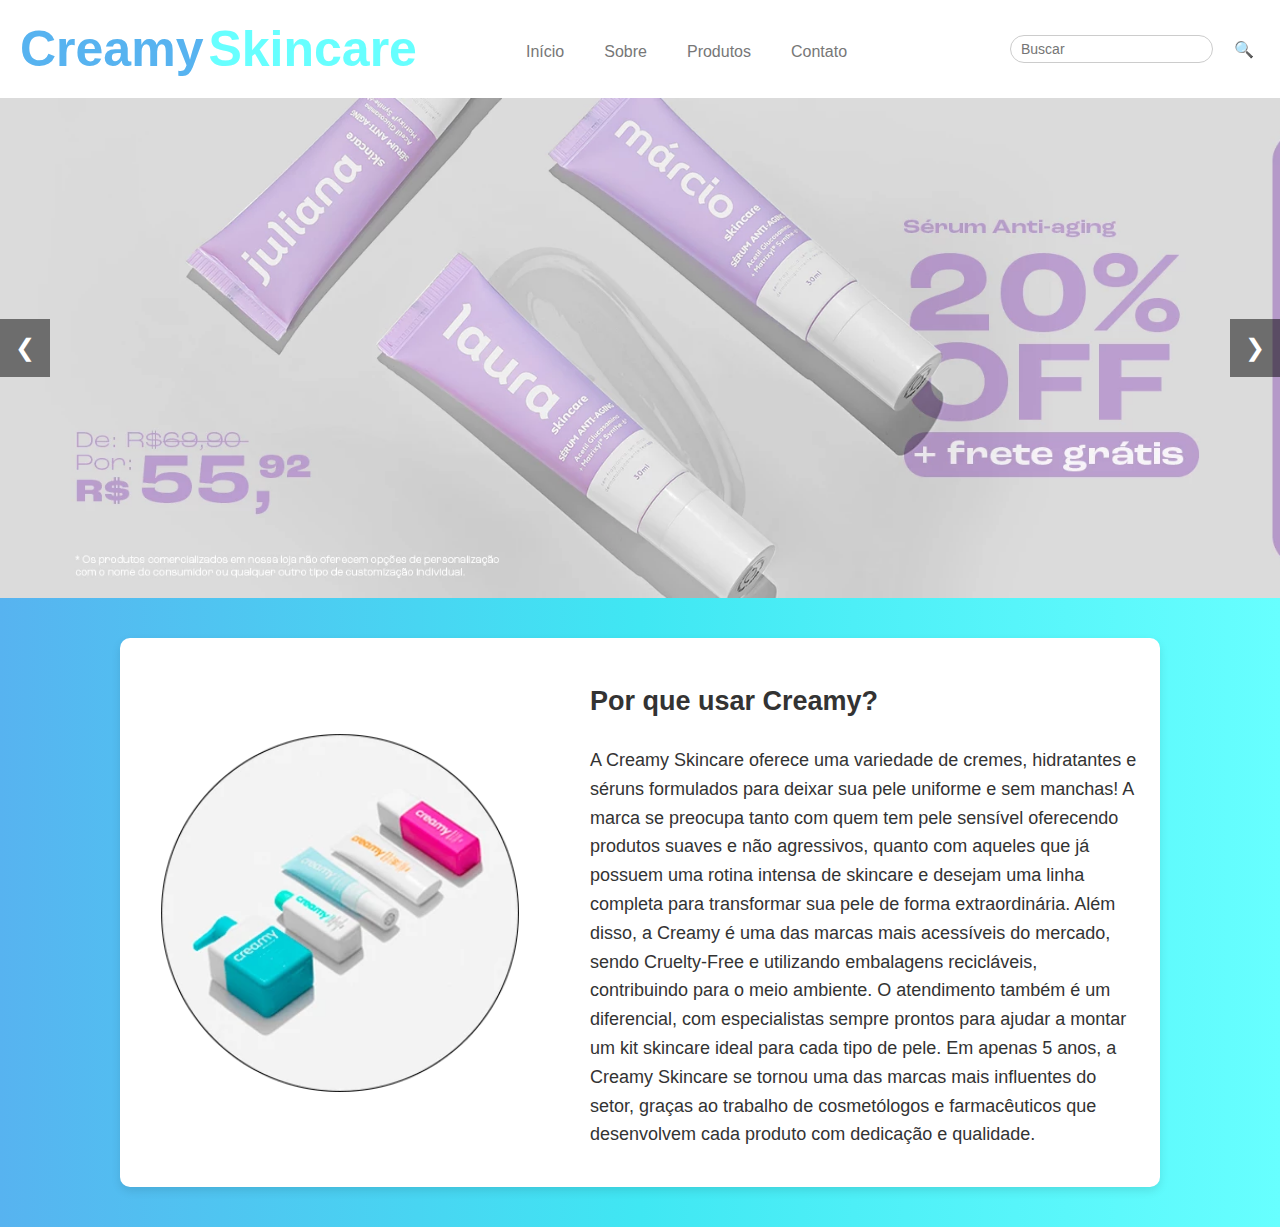
<file: index.html>
<!DOCTYPE html>
<html lang="pt">
<head>
    <meta charset="UTF-8">
    <meta name="viewport" content="width=device-width, initial-scale=1.0">
    <link rel="stylesheet" href="styles.css">
    <title>Creamy Skincare</title>
</head>
<body>
    <header>
        <div class="header-container">
            <h1>
                <span style="color: rgb(87, 179, 240);">Creamy</span>
                <span style="color: rgb(103, 255, 255);">Skincare</span>
            </h1>
        <nav>
    
            <ul class="nav-links">
                <li><a href="index.html">Início</a></li>
                <li><a href="Sobre.html">Sobre</a></li>
                <li><a href="Produtos.html">Produtos</a></li>
                <li><a href="contato.html">Contato</a></li>
            </ul>
            <div class="nav-icons">
                <input type="text" placeholder="Buscar" class="search-bar">
                <button class="search-btn">🔍</button>
            </div>
            
        </nav>
        </div>
    </header>

    <div class="carousel">
        <div class="carousel-container">
            <img src="Carrossel1.webp" alt="slide1">
            <img src="Carrossel2.webp" alt="Slide2">
            <img src="Carrossel3.webp" alt="slide3">
        </div>
        <div class="carousel-nav">
            <button onclick="prevSlide()">&#10094;</button>
            <button onclick="nextSlide()">&#10095;</button>
        </div>
    </div>

    <section class="container">
        <img src="imagemcirculo.webp" alt="Produtos Creamy">
        <div class="texto">
            <h2>Por que usar Creamy?</h2>
            <p>A Creamy Skincare oferece uma variedade de cremes, hidratantes e séruns formulados para deixar sua pele uniforme e sem manchas! 
            A marca se preocupa tanto com quem tem pele sensível  oferecendo produtos suaves e não agressivos, quanto com aqueles que já possuem uma rotina intensa de skincare 
            e desejam uma linha completa para transformar sua pele de forma extraordinária. Além disso, a Creamy é uma das marcas mais acessíveis do mercado, sendo Cruelty-Free e utilizando embalagens recicláveis, contribuindo para o meio ambiente. 
            O atendimento também é um diferencial, com especialistas sempre prontos para ajudar a montar um kit skincare ideal para cada tipo de pele. 
            Em apenas 5 anos, a Creamy Skincare se tornou uma das marcas mais influentes do setor, graças ao trabalho de cosmetólogos e farmacêuticos que desenvolvem cada produto com dedicação e qualidade.</p>
        </div>
    </section>
</body>
</html>
</file>
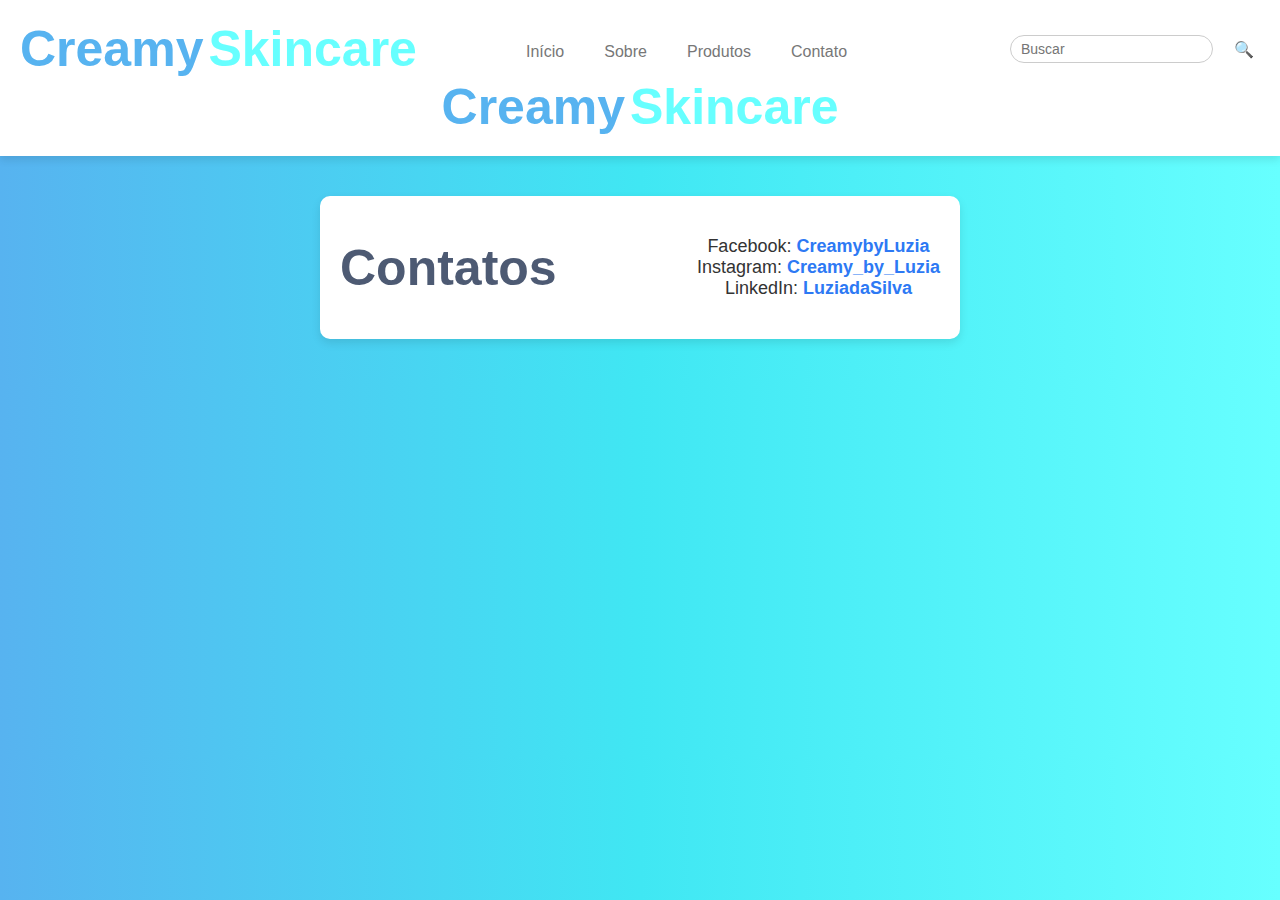
<file: contato.html>
<!DOCTYPE html>
<html lang="pt">
<head>
    <meta charset="UTF-8">
    <meta name="viewport" content="width=device-width, initial-scale=1.0">
    <link rel="stylesheet" href="styles.css">
    <link rel="stylesheet" href="contato.css">
    <title>Contato - Creamy Skincare</title>
</head>
<body>
    <header>
        <div class="header-container">
            <h1>
                <span style="color: rgb(87, 179, 240);">Creamy</span>
                <span style="color: rgb(103, 255, 255);">Skincare</span>
            </h1>
            <nav>
                <ul class="nav-links">
                    <li><a href="index.html">Início</a></li>
                    <li><a href="sobre.html">Sobre</a></li>
                    <li><a href="produtos.html">Produtos</a></li>
                    <li><a href="contato.html">Contato</a></li>
                </ul>
                <div class="nav-icons">
                    <input type="text" placeholder="Buscar" class="search-bar">
                    <button class="search-btn">🔍</button>
                </div>
            </nav>
        </div>
        <h1>
            <span style="color: rgb(87, 179, 240);">Creamy</span>
            <span style="color: rgb(103, 255, 255);">Skincare</span>
        </h1>
        </nav>
    </header>
    <div class="container">
        <h1>Contatos</h1>
        
        <p>
            Facebook: <a href="https://facebook.com/CreamybyLuzia" target="_blank">CreamybyLuzia</a><br>
            Instagram: <a href="https://instagram.com/Creamy_by_Luzia" target="_blank">Creamy_by_Luzia</a><br>
            LinkedIn: <a href="https://linkedin.com/in/LuziadaSilva" target="_blank">LuziadaSilva</a>
        </p>
    </div>
</body>
</html>
</file>
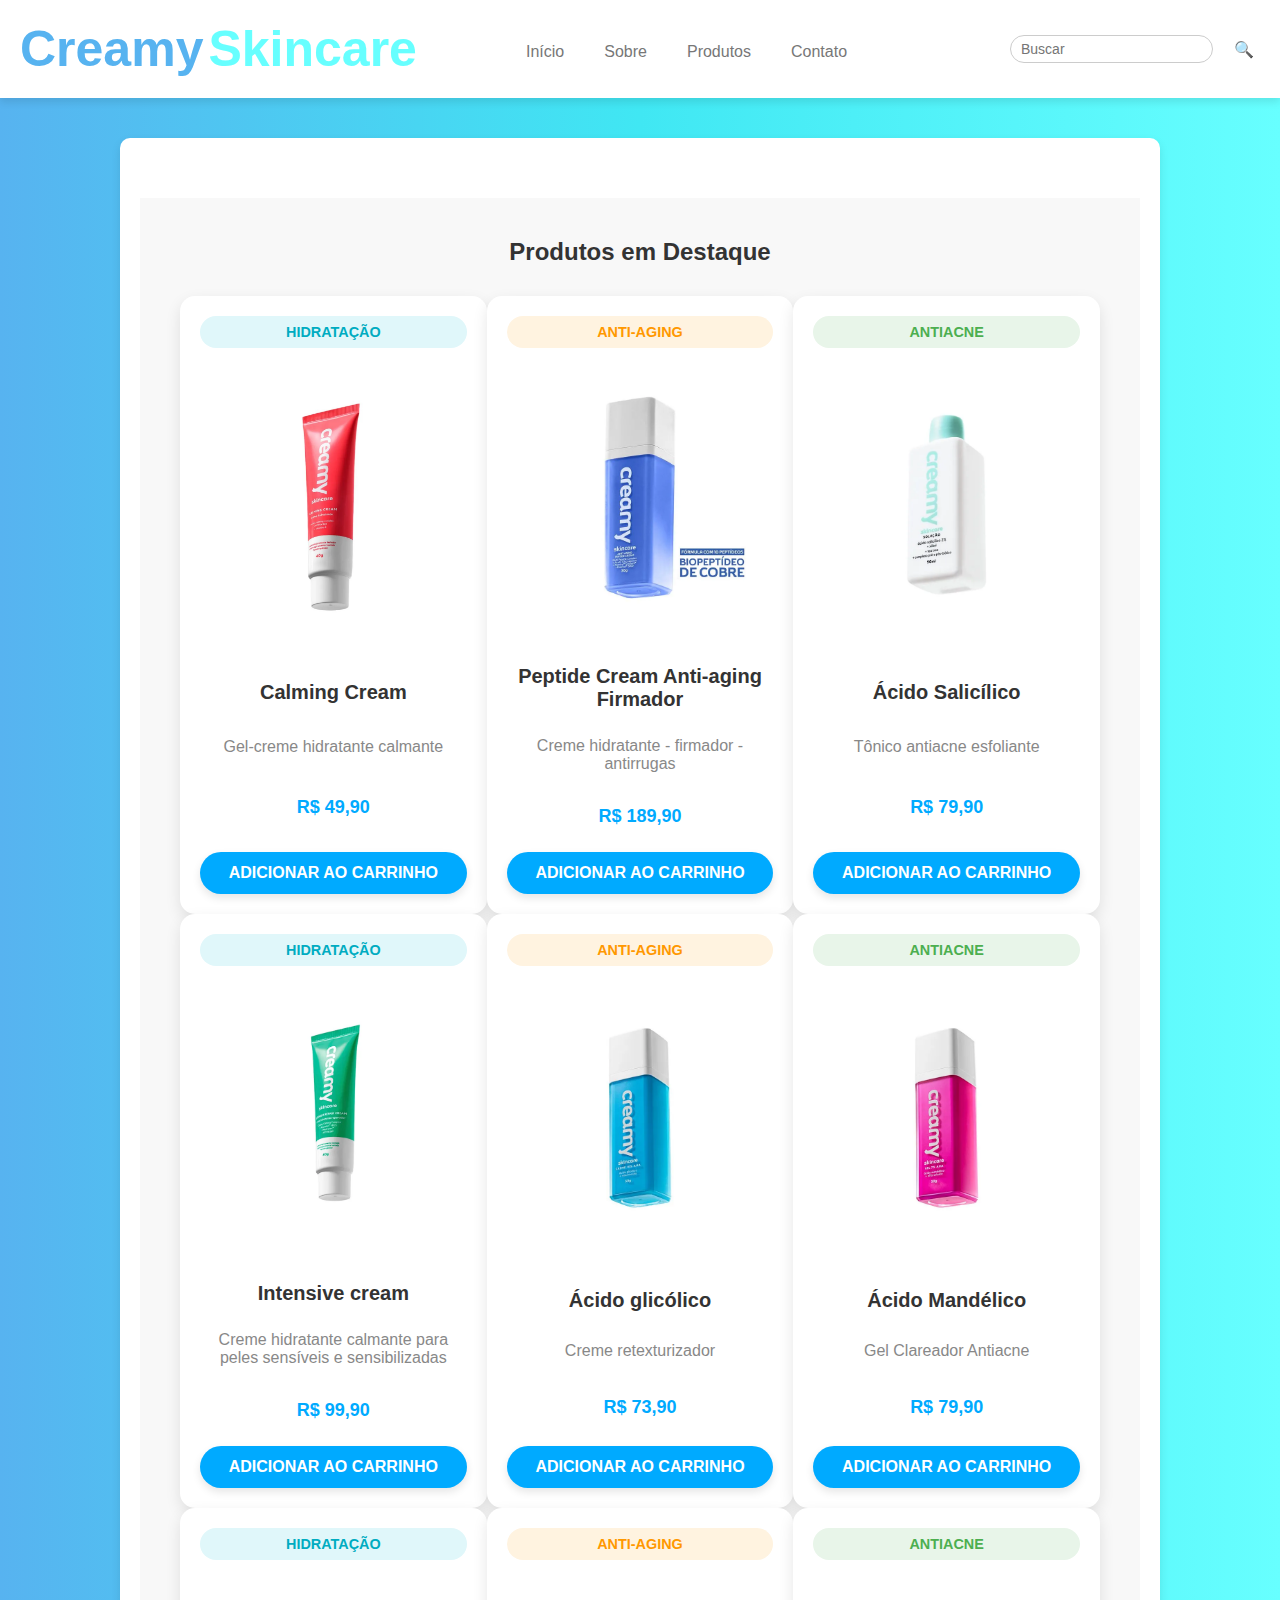
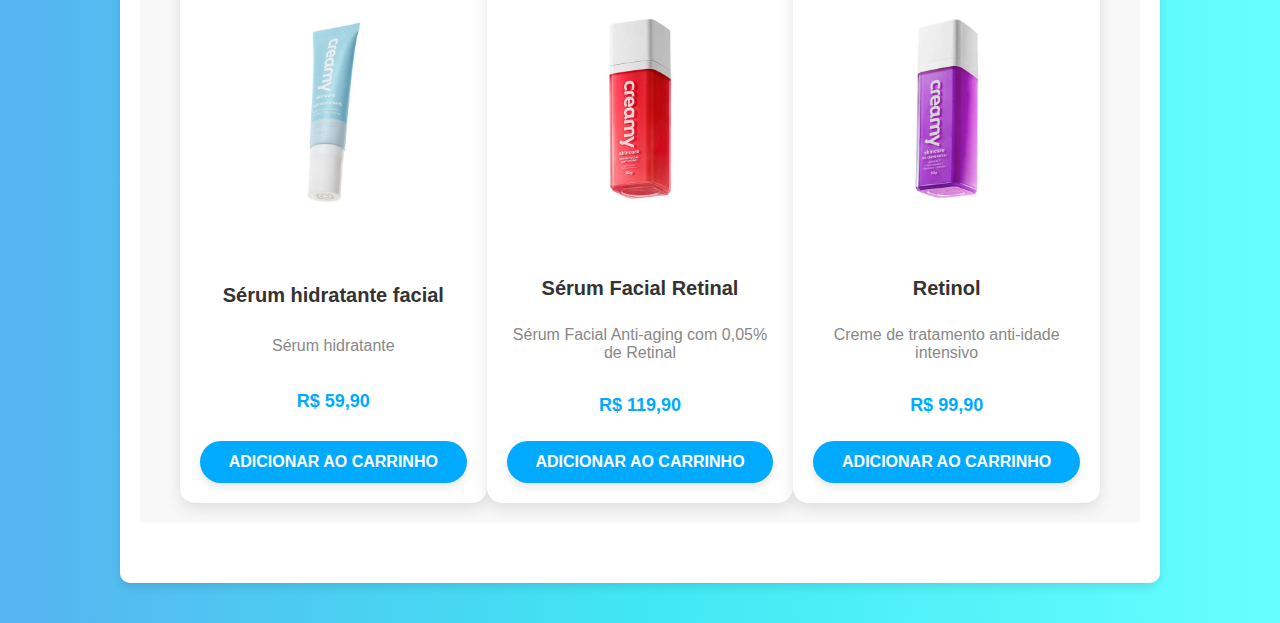
<file: Produtos.html>
<!DOCTYPE html>
<html lang="pt">
<head>
    <meta charset="UTF-8">
    <meta name="viewport" content="width=device-width, initial-scale=1.0">
    <link rel="stylesheet" href="styles.css">
    <link rel="stylesheet" href="produtos.css">
    <title>Produtos - Creamy Skincare</title>
</head>
<body>
    <header>
        <div class="header-container">
            <h1>
                <span style="color: rgb(87, 179, 240);">Creamy</span>
                <span style="color: rgb(103, 255, 255);">Skincare</span>
            </h1>
            <nav>
                <ul class="nav-links">
                    <li><a href="index.html">Início</a></li>
                    <li><a href="sobre.html">Sobre</a></li>
                    <li><a href="produtos.html">Produtos</a></li>
                    <li><a href="contato.html">Contato</a></li>
                </ul>
                <div class="nav-icons">
                    <input type="text" placeholder="Buscar" class="search-bar">
                    <button class="search-btn">🔍</button>
                </div>
            </nav>
        </div>
    </header>

    <main class="container">
        <section class="products-highlight">
            <h2>Produtos em Destaque</h2>
            <div class="products">
                <div class="product">
                    <span class="category hydration">HIDRATAÇÃO</span>
                    <img src="hidratante-facial-creamy-calming-cream-40g-principal.webp" alt="Calming Cream">
                    <h3>Calming Cream</h3>
                    <p>Gel-creme hidratante calmante</p>
                    <p class="price">R$ 49,90</p>
                    <div class="product-actions">
                        <button class="cart-btn">Adicionar ao Carrinho</button>
                    </div>
                </div>
                <div class="product">
                    <span class="category antiaging">ANTI-AGING</span>
                    <img src="peptide.webp" alt="Ácido Glicólico">
                    <h3>Peptide Cream Anti-aging Firmador</h3>
                    <p>Creme hidratante - firmador - antirrugas</p>
                    <p class="price">R$ 189,90</p>
                    <div class="product-actions">
                        <button class="cart-btn">Adicionar ao Carrinho</button>
                    </div>
                </div>
                <div class="product">
                    <span class="category antiacne">ANTIACNE</span>
                    <img src="salicilico.webp" alt="Ácido Salicílico">
                    <h3>Ácido Salicílico</h3>
                    <p>Tônico antiacne esfoliante</p>
                    <p class="price">R$ 79,90</p>
                    <div class="product-actions">
                        <button class="cart-btn">Adicionar ao Carrinho</button>
                    </div>
                </div>
                <div class="product">
                    <span class="category hydration">HIDRATAÇÃO</span>
                    <img src="intensive cream.webp" alt="Creme Hidratante 2">
                    <h3>Intensive cream</h3>
                    <p>Creme hidratante calmante para peles sensíveis e sensibilizadas</p>
                    <p class="price">R$ 99,90</p>
                    <div class="product-actions">
                        <button class="cart-btn">Adicionar ao Carrinho</button>
                    </div>
                </div>
                <div class="product">
                    <span class="category antiaging">ANTI-AGING</span>
                    <img src="àcido glicolico.webp" alt="Anti-Aging 2">
                    <h3>Ácido glicólico</h3>
                    <p>Creme retexturizador</p>
                    <p class="price">R$ 73,90</p>
                    <div class="product-actions">
                        <button class="cart-btn">Adicionar ao Carrinho</button>
                    </div>
                </div>
                <div class="product">
                    <span class="category antiacne">ANTIACNE</span>
                    <img src="Mandélico.webp" alt="Antiacne 2">
                    <h3>Ácido Mandélico</h3>
                    <p>Gel Clareador Antiacne</p>
                    <p class="price">R$ 79,90</p>
                    <div class="product-actions">
                        <button class="cart-btn">Adicionar ao Carrinho</button>
                    </div>
                </div>
                <div class="product">
                    <span class="category hydration">HIDRATAÇÃO</span>
                    <img src="sérumH.webp" alt="Creme Hidratante 3">
                    <h3>Sérum hidratante facial</h3>
                    <p>Sérum hidratante</p>
                    <p class="price">R$ 59,90</p>
                    <div class="product-actions">
                        <button class="cart-btn">Adicionar ao Carrinho</button>
                    </div>
                </div>
                <div class="product">
                    <span class="category antiaging">ANTI-AGING</span>
                    <img src="retinal.webp" alt="Anti-Aging 3">
                    <h3>Sérum Facial Retinal</h3>
                    <p>Sérum Facial Anti-aging com 0,05% de Retinal</p>
                    <p class="price">R$ 119,90</p>
                    <div class="product-actions">
                        <button class="cart-btn">Adicionar ao Carrinho</button>
                    </div>
                </div>
                <div class="product">
                    <span class="category antiacne">ANTIACNE</span>
                    <img src="retinol.webp" alt="Antiacne 3">
                    <h3>Retinol</h3>
                    <p>Creme de tratamento anti-idade intensivo</p>
                    <p class="price">R$ 99,90</p>
                    <div class="product-actions">
                        <button class="cart-btn">Adicionar ao Carrinho</button>
                    </div>
                </div>
            </div>
        </section>
    </main>
</body>
</html>
</file>
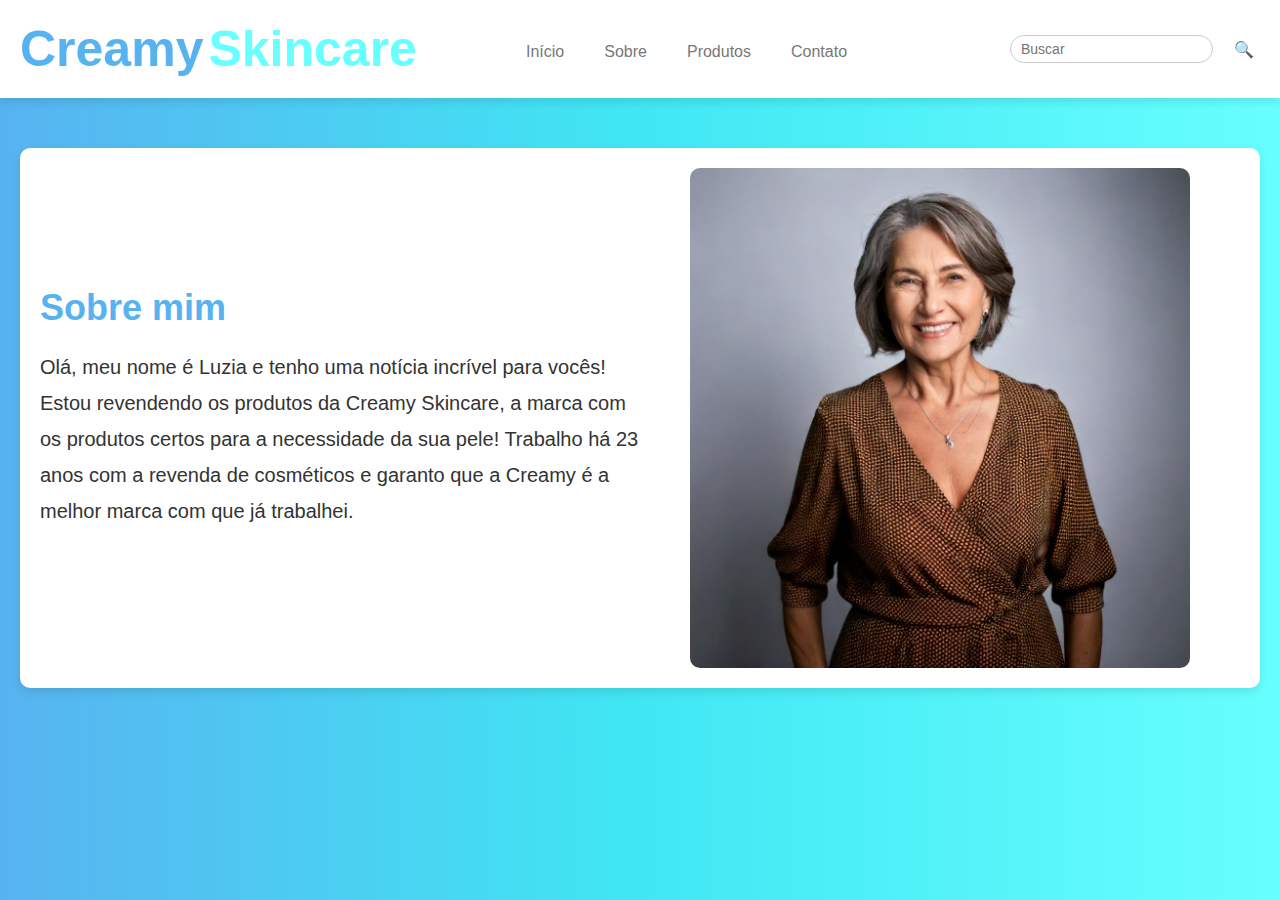
<file: Sobre.html>
<!DOCTYPE html>
<html lang="pt">
<head>
    <meta charset="UTF-8">
    <meta name="viewport" content="width=device-width, initial-scale=1.0">
    <link rel="stylesheet" href="styles.css">
    <link rel="stylesheet" href="sobre.css">
    <title>Sobre - Creamy Skincare</title>
</head>
<body>
    <header>
        <div class="header-container">
            <h1>
                <span style="color: rgb(87, 179, 240);">Creamy</span>
                <span style="color: rgb(103, 255, 255);">Skincare</span>
            </h1>
            <nav>
                <ul class="nav-links">
                    <li><a href="index.html">Início</a></li>
                    <li><a href="sobre.html">Sobre</a></li>
                    <li><a href="produtos.html">Produtos</a></li>
                    <li><a href="contato.html">Contato</a></li>
                </ul>
                <div class="nav-icons">
                    <input type="text" placeholder="Buscar" class="search-bar">
                    <button class="search-btn">🔍</button>
                </div>
            </nav>
        </div>
    </header>
    <div class="container">
        <div class="content">
            <div class="text-box">
                <span>Sobre mim</span>
                <p>
                    Olá, meu nome é Luzia e tenho uma notícia incrível para vocês! Estou revendendo os produtos da Creamy Skincare, 
                    a marca com os produtos certos para a necessidade da sua pele! Trabalho há 23 anos com a revenda de cosméticos 
                    e garanto que a Creamy é a melhor marca com que já trabalhei.
                </p>
            </div>
            <img src="VELHA.jpg" alt="Luzia - Revendedora Creamy">
        </div>
    </div>
</body>
</html>
</file>
<file: styles.css>
body {
    font-family: 'Lexend', sans-serif;
    margin: 0;
    padding: 0;
    background: #f1f3f5;
    color: #333;
    text-align: center;
    background: linear-gradient(to right, #57b3f0, #40e7f3, #67ffff);
        
    
}

header {
    background: #ffffff;
    padding: 20px;
    box-shadow: 0px 4px 8px rgba(0, 0, 0, 0.1);
    justify-content: center;
}

.header-container {
    display: flex;
    justify-content: space-between; 
    align-items: center;

}

h1 {
    font-size: 50px;
    color: #4d5a73;
    font-weight: bold;
    margin: 0;
    display: flex; 
    gap: 5px; 
    justify-content: center;
}


nav ul {
    list-style: none;
    padding: 0;
    display: flex;
    justify-content: center;
    gap: 20px;
    margin-bottom: 10px;

}
nav {
    display: flex;
    justify-content:space-between; 
    align-items: center;  
    width: 60%; 
}

nav ul li {
    display: inline;
  
}

nav ul li a {
    text-decoration: none;
    font-weight: bold;
    color: #2d79f4;
    font-size: 18px;
    padding: 10px;
}

nav ul li a:hover {
    color: #ffcc00;
}

.container {
    display: flex;
    align-items: center;
    justify-content: space-between;
    max-width: 1000px;
    margin: 40px auto;
    padding: 20px;
    background: #fff;
    border-radius: 10px;
    box-shadow: 0px 4px 10px rgba(0, 0, 0, 0.1);
    text-align: left;
}

.container img {
    width: 40%;
    max-width: 400px;
    border-radius: 10px;
}

.texto {
    width: 55%;
    font-size: 18px;
    line-height: 1.6;
    color: #333;
}

.carousel {
    display: flex;
    overflow: hidden;
    width: 100vw; 
    height: 500px; 
    position: relative;
    background: #f1f1f1; 
}

.carousel-container {
    display: flex;
    width: 300%;
    animation: slide 12s infinite ease-in-out;
}

.carousel img {
    width: 100vw; 
    height: 100%;
    object-fit: cover; 
    flex-shrink: 0;
}

.carousel-nav {
    position: absolute;
    top: 50%;
    transform: translateY(-50%);
    width: 100%;
    display: flex;
    justify-content: space-between;
}

.carousel-nav button {
    background: rgba(0, 0, 0, 0.5);
    color: white;
    border: none;
    padding: 15px;
    font-size: 24px;
    cursor: pointer;
    transition: 0.3s;
}

.carousel-nav button:hover {
    background: rgba(0, 0, 0, 0.8);
}

@keyframes slide {
    0% { transform: translateX(0); }
    30% { transform: translateX(0); } 
    35% { transform: translateX(-100vw); }
    65% { transform: translateX(-100vw); } 
    70% { transform: translateX(-200vw); }
    100% { transform: translateX(-200vw); } 
}


.why-creamy {
    display: flex;
    align-items: center;
    justify-content: center;
    max-width: 1000px;
    margin: 40px auto;
    padding: 20px;
    background: #fff;
    border-radius: 10px;
    box-shadow: 0px 4px 10px rgba(0, 0, 0, 0.1);
    text-align: left;
}

.why-creamy img {
    width: 250px;
    height: 250px;
    border-radius: 50%;
    object-fit: cover;
    margin-right: 30px;
}

.why-creamy-text {
    flex: 1;
}

.why-creamy h2 {
    font-size: 28px;
    color: #333;
}

.why-creamy p {
    font-size: 16px;
    line-height: 1.6;
    color: #555;
}

.navbar {
    display: flex;
    justify-content: space-between;
    align-items: center;
    padding: 10px 30px;
    background: #f5f5f5;
    box-shadow: 0px 2px 10px rgba(0, 0, 0, 0.1);
}


.nav-links {
    list-style: none;
    display: flex;
    gap: 20px;
}

.nav-links li {
    display: inline;
}

.nav-links a {
    text-decoration: none;
    font-size: 16px;
    color: #777;
    font-weight: 500;
}

.nav-links a:hover {
    color: #00aaff;
}

.nav-icons {
    display: flex;
    align-items: center;
    gap: 15px;
}

.search-bar {
    padding: 5px 10px;
    border: 1px solid #ccc;
    border-radius: 15px;
    font-size: 14px;
}

.search-btn {
    background: none;
    border: none;
    cursor: pointer;
    font-size: 16px;
}

.icon {
    width: 24px;
    height: 24px;
    cursor: pointer;
}





@import url('sobre.css');
@import url('produtos.css');
@import url('contato.css');
</file>
<file: contato.css>
.container {
    max-width: 600px;
    margin: 40px auto;
    padding: 20px;
    background: #fff;
    border-radius: 10px;
    box-shadow: 0px 4px 10px rgba(0, 0, 0, 0.1);
    text-align: center;
}

.container p {
    font-size: 18px;
    margin: 20px 0;
}

.container a {
    color: #2d79f4;
    font-weight: bold;
    text-decoration: none;
}

.container a:hover {
    color: #ffcc00;
}

nav ul {
    list-style: none;
    padding: 0;
    display: flex;
    justify-content: center;
    gap: 20px;
    margin-bottom: 10px;
}

nav ul li {
    display: inline;
}

nav ul li a {
    text-decoration: none;
    font-weight: bold;
    color: #2d79f4;
    font-size: 18px;
    padding: 10px;
}

nav ul li a:hover {
    color: #ffcc00;
}

.navbar {
    display: flex;
    justify-content: space-between;
    align-items: center;
    padding: 10px 30px;
    background: #f5f5f5;
    box-shadow: 0px 2px 10px rgba(0, 0, 0, 0.1);
}


.nav-links {
    list-style: none;
    display: flex;
    gap: 20px;
}

.nav-links li {
    display: inline;
}

.nav-links a {
    text-decoration: none;
    font-size: 16px;
    color: #777;
    font-weight: 500;
}

.nav-links a:hover {
    color: #00aaff;
}

.nav-icons {
    display: flex;
    align-items: center;
    gap: 15px;
}

.search-bar {
    padding: 5px 10px;
    border: 1px solid #ccc;
    border-radius: 15px;
    font-size: 14px;
}

.search-btn {
    background: none;
    border: none;
    cursor: pointer;
    font-size: 16px;
}

.icon {
    width: 24px;
    height: 24px;
    cursor: pointer;
}

.cart-icon {
    width: 28px; 
}


@import url('sobre.css');
@import url('produtos.css');
@import url('contato.css');
</file>
<file: produtos.css>
body {
    background-color: #ffffff;
    font-family: Arial, sans-serif;
    background: linear-gradient(to right, #57b3f0, #40e7f3, #67ffff);
  
}



.products-highlight {
    margin: 40px 0;
    padding: 20px;
    background-color: #f8f8f8;
}

.products-highlight h2 {
    font-size: 24px;
    color: #333;
    text-align: center;
    margin-bottom: 30px;
}


.products {
    display: grid;
    grid-template-columns: repeat(3, 1fr); 
    padding: 0 20px;
}


.product {
    background: #ffffff;
    border-radius: 15px;
    padding: 20px;
    box-shadow: 0px 6px 15px rgba(0, 0, 0, 0.1);
    text-align: center;
    transition: transform 0.3s ease, box-shadow 0.3s ease;
    display: flex;
    flex-direction: column;
    justify-content: space-between;
}

.product:hover {
    transform: translateY(-5px);
    box-shadow: 0px 12px 30px rgba(0, 0, 0, 0.15);
}

.product img {
    width: 100%;
    border-radius: 10px;
    max-height: 280px;
    object-fit: cover;
    margin-bottom: 15px;
}

.product h3 {
    font-size: 20px;
    color: #333;
    font-weight: 700;
    margin-bottom: 10px;
}

.product p {
    font-size: 16px;
    color: #888;
    margin-bottom: 15px;
}

.product .price {
    font-size: 18px;
    color: #00aaff;
    font-weight: bold;
}

.category {
    display: inline-block;
    text-align: center;
    padding: 8px 15px;
    border-radius: 20px;
    margin-bottom: 15px;
    font-size: 0.9em;
    font-weight: 600;
    transition: transform 0.3s ease;
}

.category:hover {
    transform: scale(1.05);
}

.hydration {
    background-color: #e0f7fa;
    color: #00acc1;
}

.antiaging {
    background-color: #fff3e0;
    color: #ff9800;
}

.antiacne {
    background-color: #e8f5e9;
    color: #4caf50;
}

.product-actions {
    margin-top: 10px;
}

.cart-btn {
    background-color: #00aaff; 
    color: white; 
    padding: 12px 20px;
    font-size: 16px;
    font-weight: bold;
    border: none;
    border-radius: 30px; 
    cursor: pointer;
    text-transform: uppercase; 
    transition: background-color 0.3s ease, transform 0.2s ease;
    box-shadow: 0px 4px 8px rgba(0, 0, 0, 0.1); 
    width: 100%; 
}


.cart-btn:hover {
    background-color: #0088cc; 
    transform: scale(1.05); 
}


.cart-btn:active {
    transform: scale(0.98); 
}


.cart-btn:disabled {
    background-color: #cccccc; 
    cursor: not-allowed;
}
</file>
<file: sobre.css>
body{
    background: linear-gradient(to right, #57b3f0, #40e7f3, #67ffff);
    
}

.container {
    display: flex;
    justify-content: space-between;
    align-items: center;
    max-width: 1200px;
    margin: 50px auto;
    padding: 20px;
    gap: 50px;
}

.content {
    display: flex;
    align-items: center;
    gap: 50px;
    flex-direction: row;
}

.text-box {
    max-width: 600px;
    text-align: left;
}

.text-box span {
    font-size: 36px;
    color: rgb(87, 179, 240);
    font-weight: bold;
    display: block;
    margin-bottom: 10px;
}

.text-box p {
    font-size: 20px;
    color: #333;
    line-height: 1.8;
    text-align: left;
}

.container img {
    max-width: 500px;
    width: 100%;
    height: auto;
    border-radius: 10px;
}

nav ul {
    list-style: none;
    padding: 0;
    display: flex;
    justify-content: center;
    gap: 20px;
    margin-bottom: 10px;
}

nav ul li {
    display: inline;
}

nav ul li a {
    text-decoration: none;
    font-weight: bold;
    color: #2d79f4;
    font-size: 18px;
    padding: 10px;
}

nav ul li a:hover {
    color: #ffcc00;
}

.navbar {
    display: flex;
    justify-content: space-between;
    align-items: center;
    padding: 10px 30px;
    background: #f5f5f5;
    box-shadow: 0px 2px 10px rgba(0, 0, 0, 0.1);
}


.nav-links {
    list-style: none;
    display: flex;
    gap: 20px;
}

.nav-links li {
    display: inline;
}

.nav-links a {
    text-decoration: none;
    font-size: 16px;
    color: #777;
    font-weight: 500;
}

.nav-links a:hover {
    color: #00aaff;
}

.nav-icons {
    display: flex;
    align-items: center;
    gap: 15px;
}

.search-bar {
    padding: 5px 10px;
    border: 1px solid #ccc;
    border-radius: 15px;
    font-size: 14px;
}

.search-btn {
    background: none;
    border: none;
    cursor: pointer;
    font-size: 16px;
}

.icon {
    width: 24px;
    height: 24px;
    cursor: pointer;
}

.cart-icon {
    width: 28px; 
}


.products {
    display: flex;
    flex-wrap: wrap;
    justify-content: center;
    gap: 20px;
    margin: 30px 0;
}

.product-card {
    background: #f9f9f9;
    border-radius: 10px;
    padding: 15px;
    width: 300px;
    box-shadow: 0px 4px 10px rgba(0, 0, 0, 0.1);
    text-align: center;
}

.product-card img {
    width: 100%;
    border-radius: 10px;
}

.product-card h3 {
    margin-top: 10px;
}

.product-card p {
    margin-bottom: 10px;
}

.product-card .price {
    font-weight: bold;
    margin-bottom: 10px;
}

.product-card .info-btn {
    background-color: #00aaff;
    color: white;
    border: none;
    padding: 8px 12px;
    border-radius: 5px;
    cursor: pointer;
    margin-bottom: 10px;
}

.product-actions {
    display: flex;
    justify-content: space-between;
    align-items: center;
    margin-top: 10px;
}

.cart-btn {
    background-color: #00aaff;
    color: white;
    border: none;
    padding: 8px 12px;
    border-radius: 5px;
    cursor: pointer;
}

.compare-check {
    margin-right: 5px;
}

.category {
    display: block;
    text-align: center;
    padding: 5px 10px;
    border-radius: 20px;
    margin-bottom: 10px;
    font-size: 0.8em;
    font-weight: bold;
}

.hydration {
    background-color: #e0f7fa;
    color: #00acc1;
}

.antiaging {
    background-color: #fff3e0;
    color: #ff9800;
}

.antiacne {
    background-color: #e8f5e9;
    color: #4caf50;
}

body {
    background-color: #f0f0f0; 
}

.product-card {
    background-color: #ffffff; 
}



@import url('sobre.css');
@import url('produtos.css');
@import url('contato.css');
</file>
